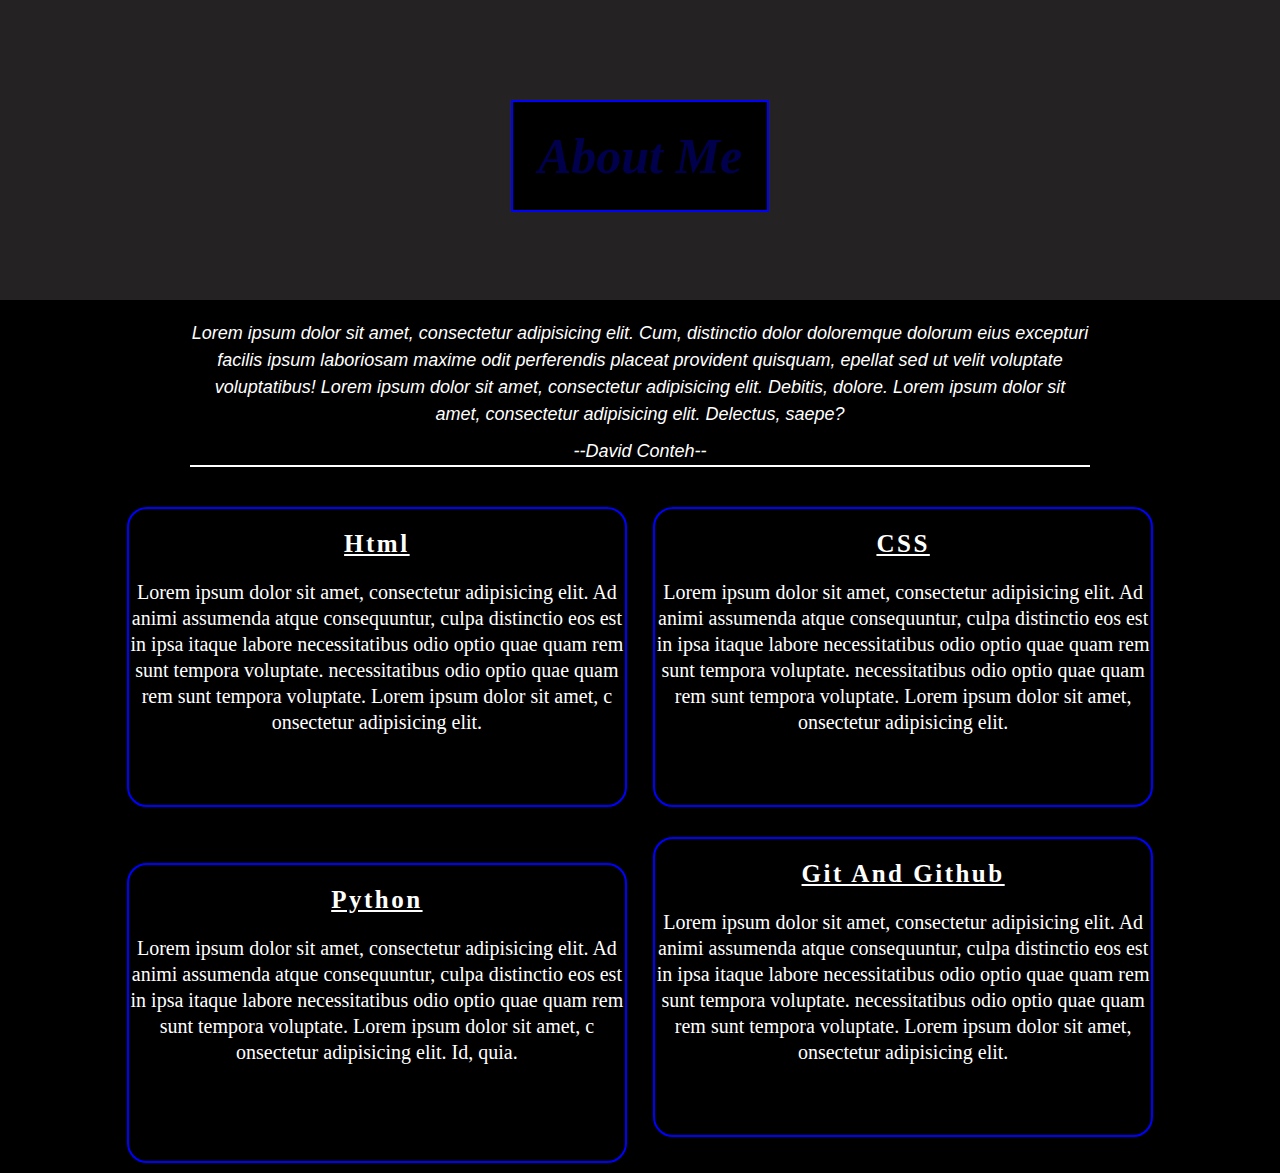
<file: about.me/about_me.html>
<!DOCTYPE html>
<html lang="en">
<head>
    <meta charset="UTF-8">
    <title>About Me</title>
    <link rel="stylesheet" href="about_me.css"
</head>
<body>
    <header class="banner">
        <h1 class="banner-text">About Me</h1>
    </header>
    <main class="ablut-me">
        <section class="about-me-sec">
            <article class="story">
                <p class="story-text">
                    Lorem ipsum dolor sit amet, consectetur adipisicing elit.
                    Cum, distinctio dolor doloremque dolorum eius excepturi facilis ipsum
                    laboriosam maxime odit perferendis placeat provident quisquam,
                    epellat sed ut velit voluptate voluptatibus! Lorem ipsum dolor sit amet,
                    consectetur adipisicing elit. Debitis, dolore. Lorem ipsum dolor sit amet,
                    consectetur adipisicing elit. Delectus, saepe?

                    <span class="writer">
                        --David Conteh--
                    </span>
                </p>
            </article>

            <article class="skills">
                <div class="skill html">
                    <h2> Html </h2>
                    <p>Lorem ipsum dolor sit amet, consectetur adipisicing elit.
                        Ad animi assumenda atque consequuntur, culpa distinctio eos est in ipsa itaque labore
                        necessitatibus odio optio quae quam rem sunt tempora voluptate.
                        necessitatibus odio optio quae quam rem sunt tempora voluptate.
                        Lorem ipsum dolor sit amet, c onsectetur adipisicing elit.
                    </p>
                </div>

                <div class="skill css">
                    <h2> CSS </h2>
                    <p>Lorem ipsum dolor sit amet, consectetur adipisicing elit.
                        Ad animi assumenda atque consequuntur, culpa distinctio eos est in ipsa itaque labore
                        necessitatibus odio optio quae quam rem sunt tempora voluptate.
                        necessitatibus odio optio quae quam rem sunt tempora voluptate.
                        Lorem ipsum dolor sit amet, onsectetur adipisicing elit.
                    </p>
                </div>

                <div class="skill python">
                    <h2> Python </h2>
                    <p>Lorem ipsum dolor sit amet, consectetur adipisicing elit.
                        Ad animi assumenda atque consequuntur, culpa distinctio eos est in ipsa itaque labore
                        necessitatibus odio optio quae quam rem sunt tempora voluptate. Lorem ipsum dolor sit amet, c
                        onsectetur adipisicing elit.
                        Id, quia.
                    </p>
                </div>

                <div class="skill git-github">
                    <h2> Git and Github </h2>
                    <p>Lorem ipsum dolor sit amet, consectetur adipisicing elit.
                        Ad animi assumenda atque consequuntur, culpa distinctio eos est in ipsa itaque labore
                        necessitatibus odio optio quae quam rem sunt tempora voluptate.
                        necessitatibus odio optio quae quam rem sunt tempora voluptate.
                        Lorem ipsum dolor sit amet, onsectetur adipisicing elit.
                    </p>
                </div>
            </article>
        </section>
    </main>
</body>
</html>
</file>
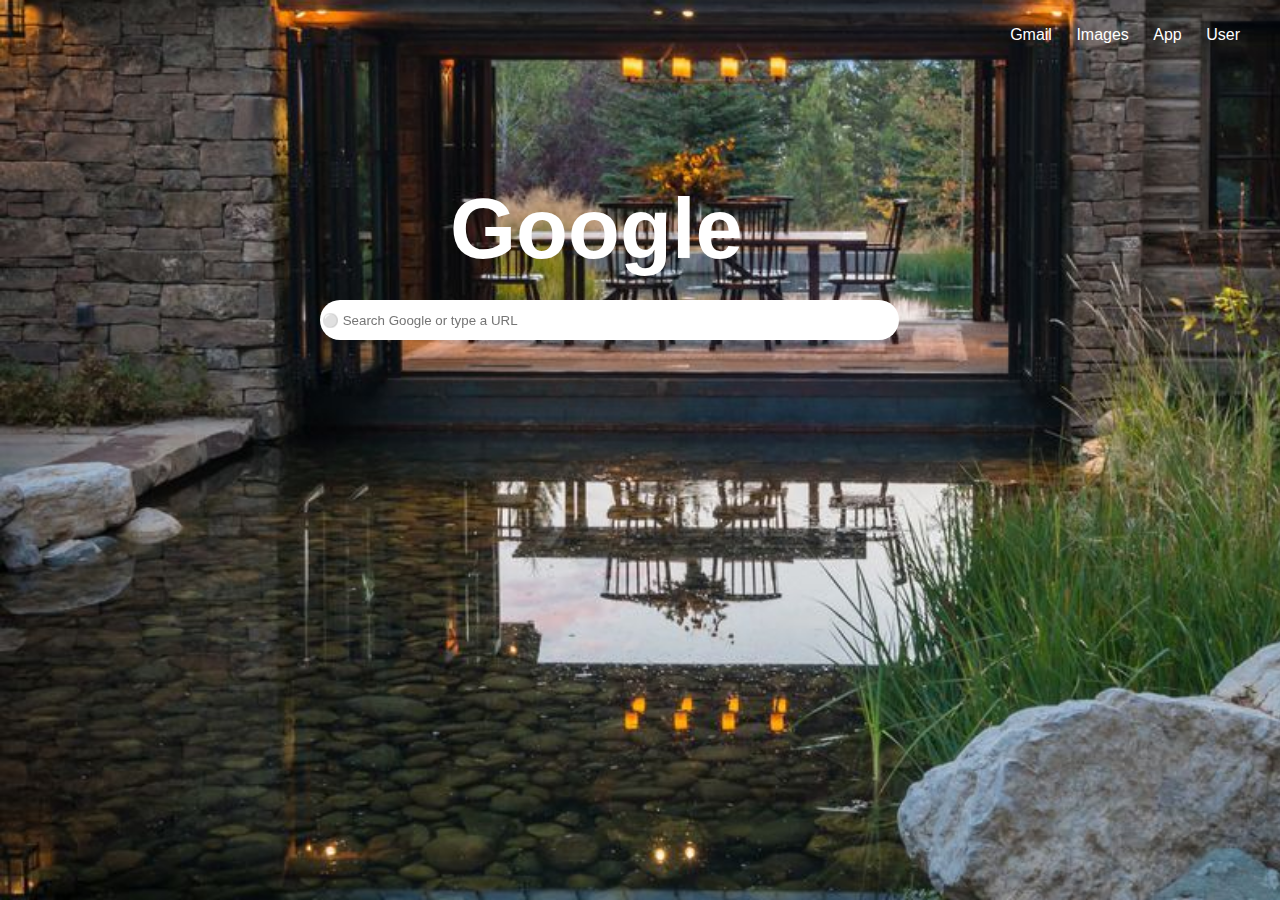
<file: Google Clone/google clone.html>
<!DOCTYPE html>
<html lang="en">
<head>
	<meta charset="utf-8">
	<title>
		New Tab
	</title>
	<link rel="stylesheet" type="text/css" href="google clone.css">
</head>
<body>
	<div id='background'>
		<header>
			
			<h1 id="main_heading">Google</h1>
			<nav>
				<ul>
					<li><a class="anchor_nav">Gmail</a></li>
					<li><a class="anchor_nav">Images</a></li>
					<li><a class="anchor_nav">App</a></li>
					<li><a class="anchor_nav">User</a></li>
				</ul>
			</nav>
		</header>
		
		<section>
			
		<form type="input">
			<input type= "text" placeholder="⚪ Search Google or type a URL"></input>
		</form>
		</section>
		
	</div>	
</body>
</html>
</file>
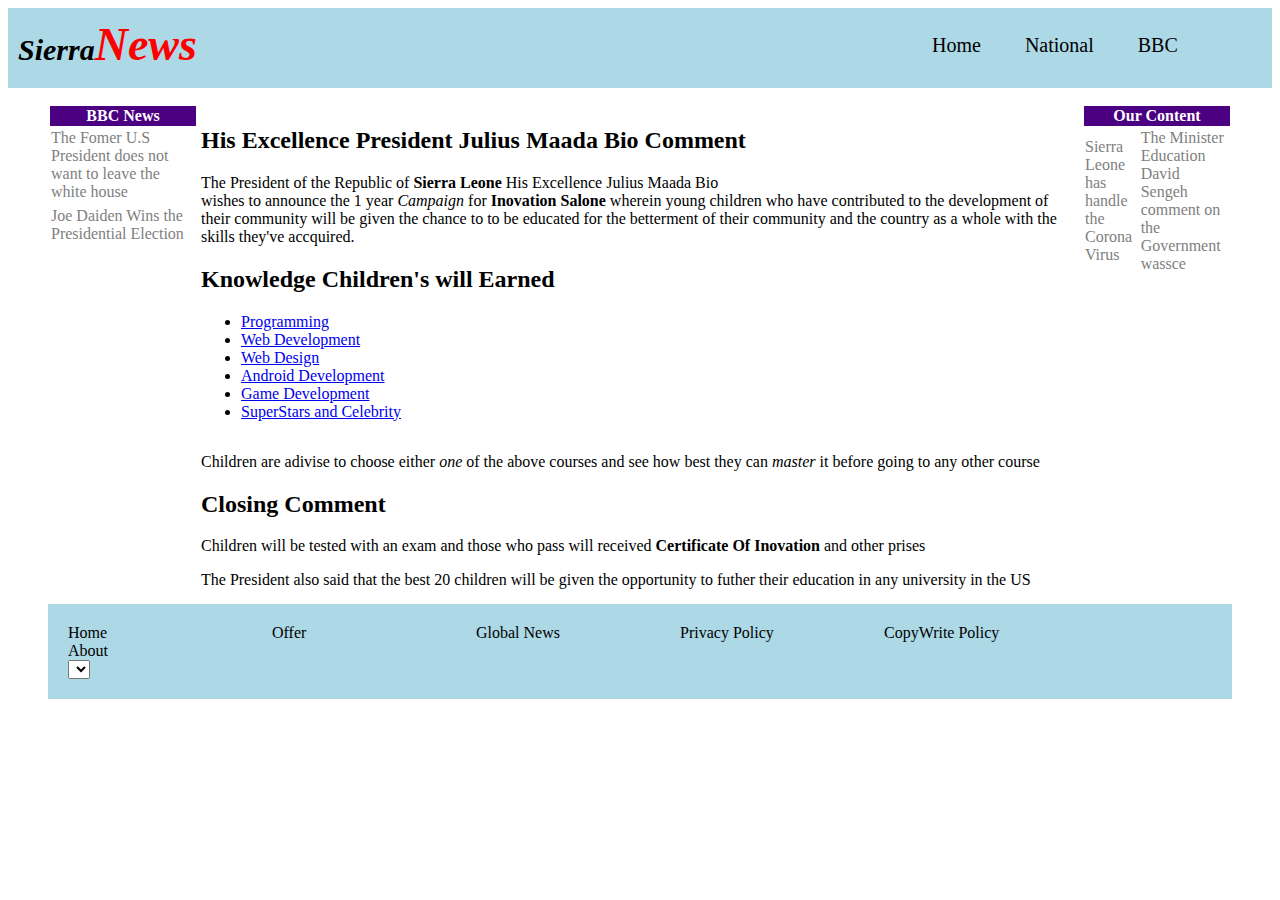
<file: page-structing-table/page_stru.html>
<!DOCTYPE html>
<html>
<head>
	<title>PageStructure</title>
	<link rel="stylesheet" href="styling_stru.css">
	<title>Inovation Salone</title>
	
	
	
</head>
<body>

	<header>
		<div id="logo_nav">
			<h1 class="logo1" id="logo">Sierra<span class="logo2">News</span></h1>
			<nav>
				<ul id="nav_content">
					<li class="nav_in_li"><a >Home</a></li>
					<li class="nav_in_li"><a >National</a></li>
					<li class="nav_in_li"><a >BBC</a></li>
				</ul>
			</nav>
		</div>	
		
	</header>	
<blockquote>
<div id="body">	
	<aside>
		<div id='right_aside'>
			<table align='right' width='150' class='table_layout'>
				<tr class='aside_headings' >
					<th colspan="2"> Our Content </th>
				</tr>
				<tr class='aside_data' >
				<td>
					<a>Sierra Leone has handle the Corona Virus</a>
				</td>
				<td>
					<a>The Minister Education David Sengeh comment on the Government wassce</a>
				</td>
				</tr>
				
		</table>
		</div>
		<div id='left_aside'>
		<table align='left' class='table_layout' width='150'>
			<tr class='aside_headings'><th>BBC News</th></tr>
			<tr class='aside_data'><td>The Fomer U.S President does not want to leave the white house</td><tr>
			<tr class='aside_data'><td>Joe Daiden Wins the Presidential Election</td></tr>
		</table>
		</div>
	</aside>
	<section>
		<div id='main_content'>
		<table align='center' class='center_table'>
			<tr id='main_content_data'>
				<td>
					<section>
					<article>
						<header>
							<div id="Web Page Heading">
								<hgroup>
									<h2>His Excellence President Julius Maada Bio Comment</h2>
								</hgroup>	
							</div>	
							
						</header>
						<div id="Article Content">		
							<p>The President of the Republic of <strong>Sierra Leone</strong> 
							<span>His Excellence Julius Maada Bio</span> <br>
							wishes to announce the 1 year 
							<em>Campaign</em> for <strong>Inovation Salone</strong> wherein young children who
							have contributed to the development of their community will be given the chance to 
							to be educated for the betterment of their community and the country as a whole with the skills they've accquired.  
							</p>
						</div>	
							
					</article>
					<article>
						<header>
							<div id="List of Content">
								<h2>Knowledge Children's will Earned</h2>
							</div>	
						</header>
						<div>		
							<table>
								<ul>
									<li><a href="C:\Users\Jariatu\Documents\Learn HTML\Project1Blog Introduction to html\Link1.html" target="_blank">Programming</a></li>
									<li><a href="C:\Users\Jariatu\Documents\Learn HTML\Project1Blog Introduction to html\Link2.html" target="_self">Web Development</a></li>
									<li><a href="C:\Users\Jariatu\Documents\Learn HTML\Project1Blog Introduction to html\Link3.html" target="_parent">Web Design</a></li>
									<li><a href="./Link4.html" target="_top">Android Development</a></li>
									<li><a href="./Link5.html" target="_blank">Game Development</a></li>
									<li><a href="../Learn HTML\Project2Blog Introduction to html\SuperStars and Celebrity.html">SuperStars and Celebrity</a></li>
											

								</ul>
							</table>	
						</div>

						<div id="Requirement">	
							<p>Children are adivise to choose either <em>one</em> of the above courses and see how best they can <em>master</em> it before going to any other course</p> 
						</div>
					</article>
					<article>
						<header>		
							<h2>Closing Comment</h2>
						</header>
						<div id="Text">		
						<p>Children will be tested with an exam and those who pass will received <span><strong>Certificate Of Inovation</strong> and other prises</span></p>
						<p>The President also said that the best 20 children will be given the opportunity to futher their education in any university in the US</p>
						</div>

					</article>	
				</section>
			</td>
			</tr>
			
		</table>
	</section>
	</div>
	<footer>
		<div id="page_footer">
			<a class="footerlink">Home</a>
			<a class="footerlink">Offer</a>
			<a class="footerlink">Global News</a>
			<a class="footerlink">Privacy Policy</a>
			<a class="footerlink">CopyWrite Policy</a>
			<a class="footerlink">About</a>
			<form>
				<select name="language" id="language">
					<option value="English"></option>
					<option value="English"></option>
					<option value="English"></option>
					<option value="English"></option>
					<option value="English"></option>
					<option value="English"></option>
				</select>
			</form>
		</div>
	</footer>
</div>	
</blockquote>	
</body>
</html>
</file>
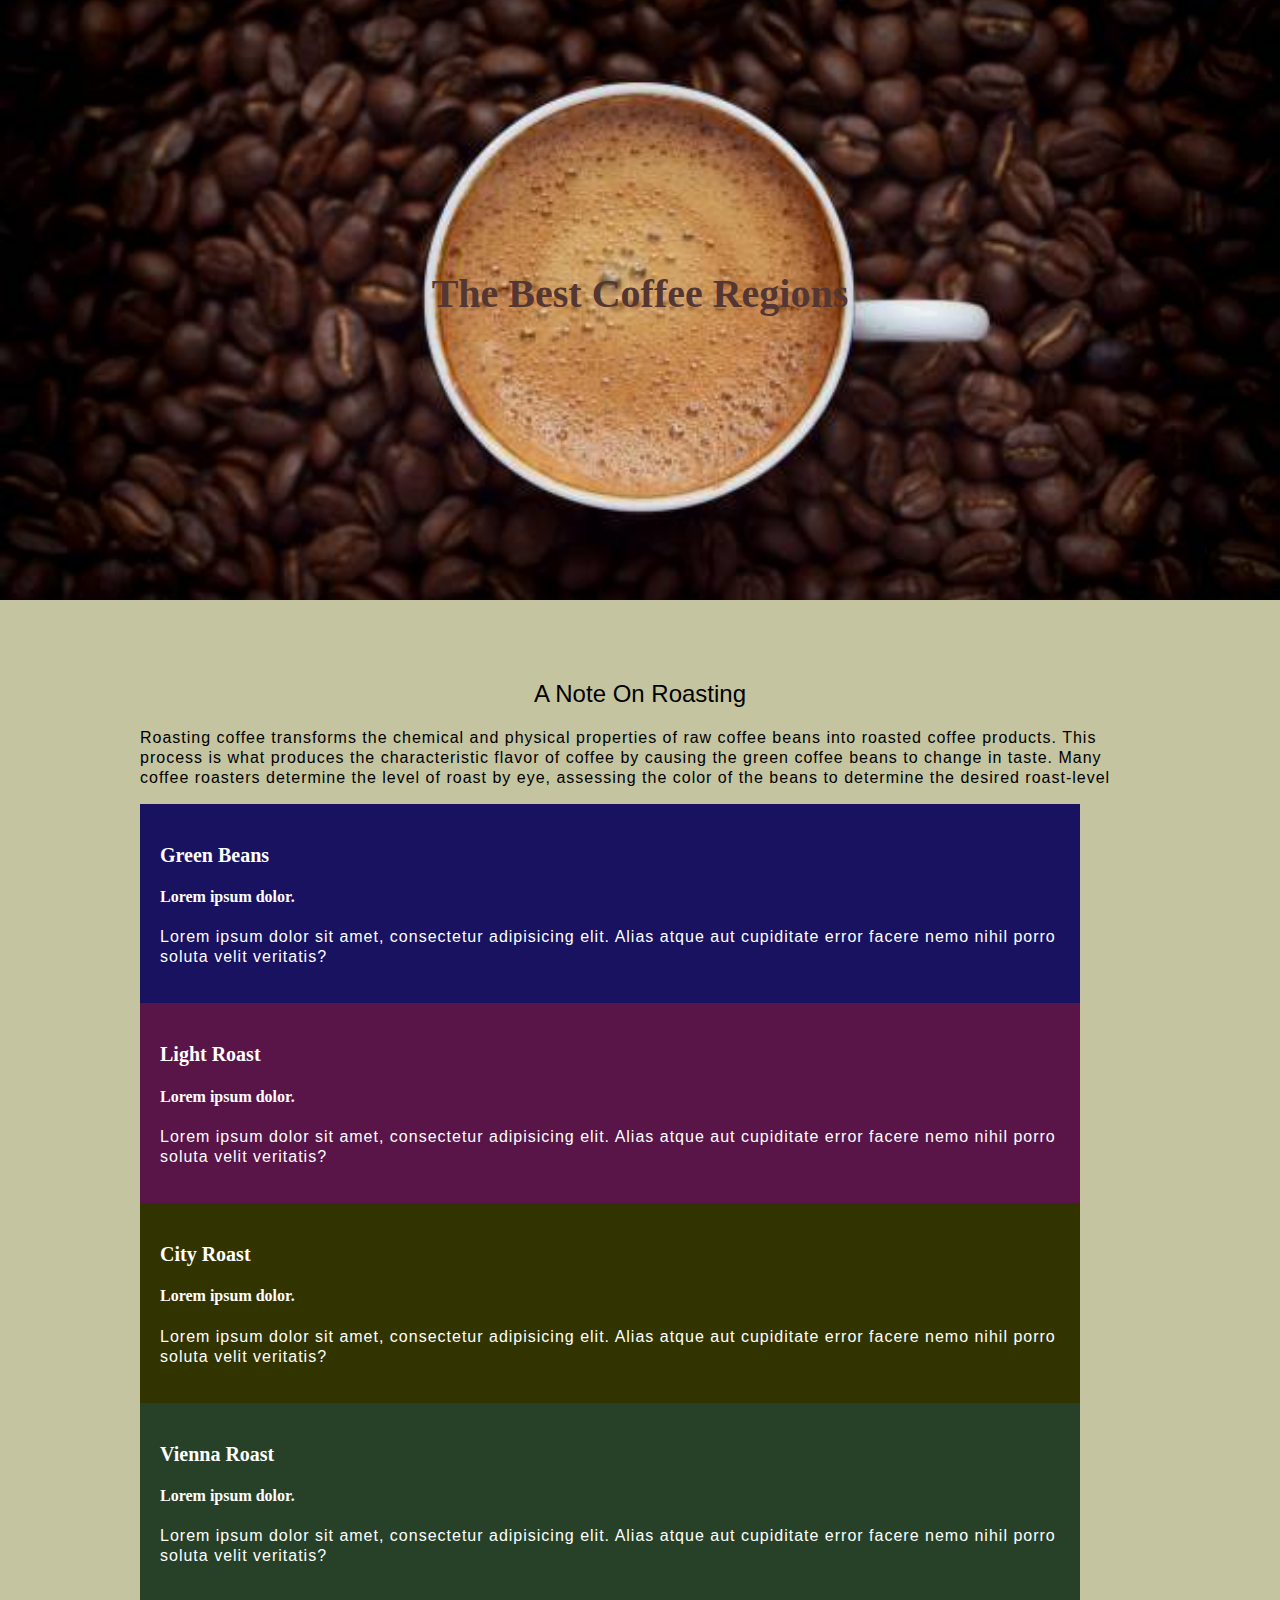
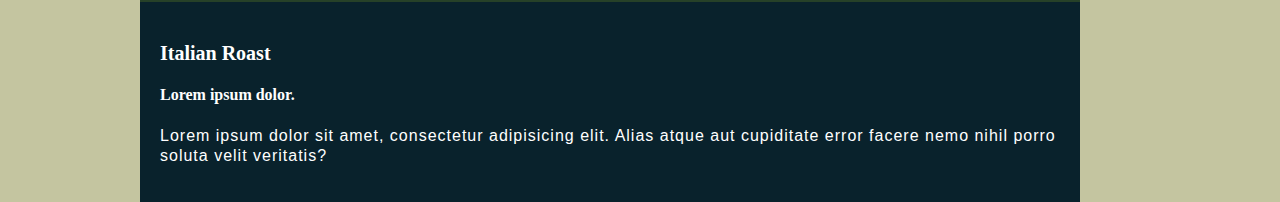
<file: Codecademy/coffee/coffee.html>
<!DOCTYPE html>
<html lang="en">
<head>
    <meta charset="UTF-8">
    <title>Title</title>
    <link rel="stylesheet" type="text/css" href="coffee.css">
</head>
<body>
    <header>
        <div class="banner">
            <h1 class="textbanner">The Best Coffee Regions</h1>
        </div>
    </header>
    <main>
        <div class="introduction">
            <h2>A note on roasting</h2>
            <p>Roasting coffee transforms the chemical and physical properties of raw coffee beans into roasted coffee products.
                This process is what produces the characteristic flavor of coffee by causing the green coffee
                beans to change in taste. Many coffee roasters determine the level of roast by eye,
                assessing the color of the beans to determine the desired roast-level</p>
        </div>
        <div class="types">
            <div class="green">
                <h3>Green Beans</h3>
                <h4>Lorem ipsum dolor.</h4>
                <p>Lorem ipsum dolor sit amet, consectetur adipisicing elit.
                    Alias atque aut cupiditate error facere nemo nihil porro soluta velit veritatis?</p>
            </div>

            <div class="light">
                <h3>Light Roast</h3>
                <h4>Lorem ipsum dolor.</h4>
                <p>Lorem ipsum dolor sit amet, consectetur adipisicing elit.
                    Alias atque aut cupiditate error facere nemo nihil porro soluta velit veritatis?</p>
            </div>

            <div class="city">
                <h3>City Roast</h3>
                <h4>Lorem ipsum dolor.</h4>
                <p>Lorem ipsum dolor sit amet, consectetur adipisicing elit.
                    Alias atque aut cupiditate error facere nemo nihil porro soluta velit veritatis?</p>
            </div>

            <div class="vienna">
                <h3>Vienna Roast</h3>
                <h4>Lorem ipsum dolor.</h4>
                <p>Lorem ipsum dolor sit amet, consectetur adipisicing elit.
                    Alias atque aut cupiditate error facere nemo nihil porro soluta velit veritatis?</p>
            </div>

            <div class="italian">
                <h3>Italian Roast</h3>
                <h4>Lorem ipsum dolor.</h4>
                <p>Lorem ipsum dolor sit amet, consectetur adipisicing elit.
                    Alias atque aut cupiditate error facere nemo nihil porro soluta velit veritatis?</p>
            </div>

        </div>

    </main>
</body>
</html>
</file>
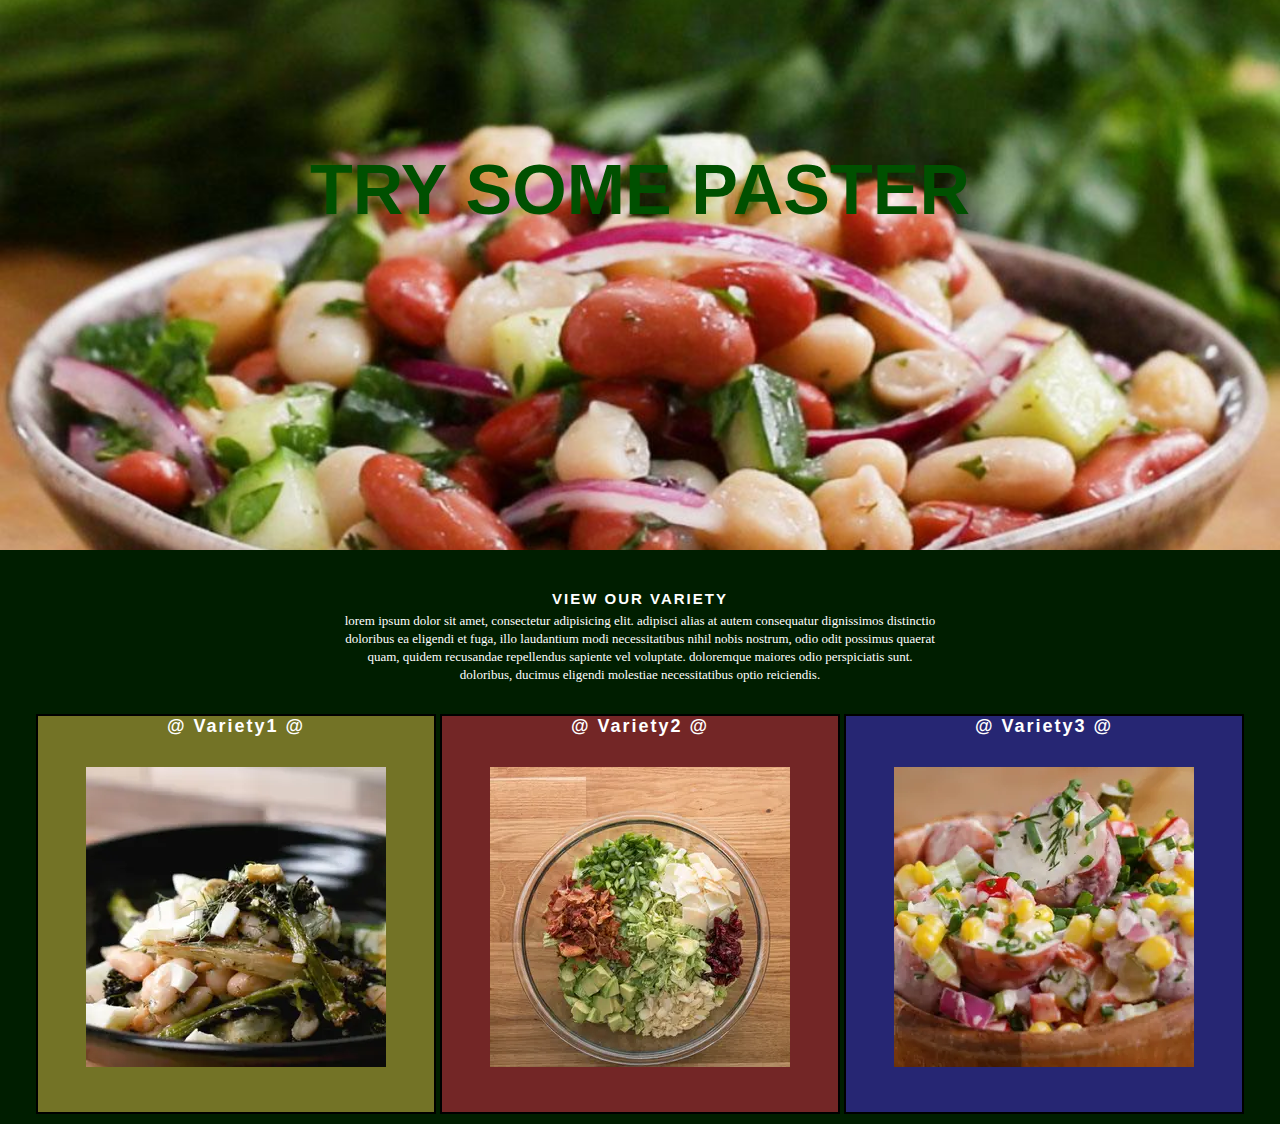
<file: Codecademy/coffee/learn.html>
<!DOCTYPE html>
<html lang="en">
<head>
    <meta charset="UTF-8">
    <title>Home page</title>
    <link rel="stylesheet" href="style.css">
    <style>
        em{
            word-spacing: 10em;
        }
    </style>
</head>
<body>
    <main>
        <div class="banner">
            <h1 id="bannertext">Try Some Paster</h1>
        </div>

        <div id="introduction">
            <h2 id="introductoryhead">
                View Our Variety
            </h2>
            <p id="introductorytext">
                Lorem ipsum dolor sit amet, consectetur adipisicing elit.
                Adipisci alias at autem consequatur dignissimos distinctio doloribus ea eligendi et fuga,
                illo laudantium modi necessitatibus nihil nobis nostrum, odio odit possimus quaerat quam,
                quidem recusandae repellendus sapiente vel voluptate. Doloremque maiores odio perspiciatis sunt.
                Doloribus, ducimus eligendi <span class="em">molestiae necessitatibus optio </span>reiciendis.
            </p>
        </div>

        <div id="varieties">
            <div class="variety variety1">
                <h2>@ Variety1 @</h2>
                <img src="images/paster1.jpg">
            </div>

            <div class="variety variety2">
                <h2>@ Variety2 @</h2>
                <img src="images/paster3.jpg">
            </div>

            <div class="variety variety3">
                <h2 >@ Variety3 @</h2>
                <img src="images/paster4.jpg" alt="">
            </div>
        </div>

        <div class="countries">
            <div></div>
        </div>
    </main>
</body>
</html>
</file>
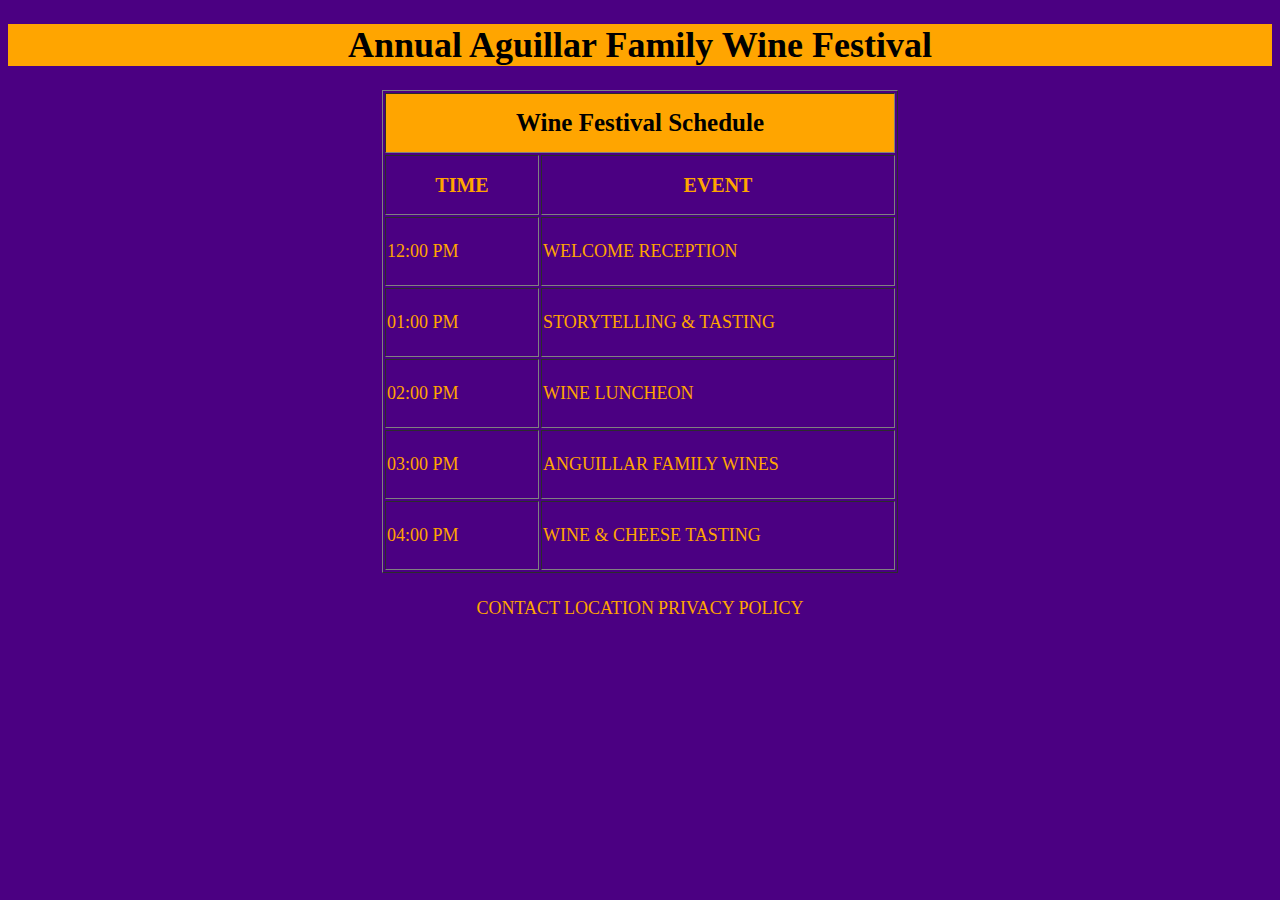
<file: Codecademy/winefestival/wine festival project.html>
<!DOCTYPE html>
<html lang="eng">
<head>
	<title></title>
	<meta></meta>
	<link rel="stylesheet" href="style.css">
</head>
<body>
	<div id="page_heading">
		<h1 align="center">Annual Aguillar Family Wine Festival</h1>
	</div>
	<div id="main_table">
		<table border="1" align="center">
			<thead>
				<tr class="main_heading">
					<th colspan="2" align="center" >Wine Festival Schedule</th>
				</tr>
				<tr class="second_heading">
					<th class="col1">TIME</th>
					<th class="col2">EVENT</th>
				</tr>
			</thead>
			<tbody>
				<tr>
					<td>12:00 PM</td>
					<td>WELCOME RECEPTION</td>
				</tr>
				<tr>
					<td>01:00 PM</td><td>STORYTELLING & TASTING</td>
				</tr>
				<tr>
					<td>02:00 PM</td><td>WINE LUNCHEON</td>
				</tr>
				<tr>
					<td>03:00 PM</td><td>ANGUILLAR FAMILY WINES</td>
				</tr>
				<tr>
					<td>04:00 PM</td><td>WINE & CHEESE TASTING</td>
				</tr>
				<tfoot>
					
				</tfoot>
			</tbody>
			</table>
		</div>
		<div id="footer_of_webpage">
			<table align="center">
				<tr>
					<td>CONTACT</td><td>LOCATION</td><td>PRIVACY POLICY</td>
				</tr>
			</table>
		<div>
		<br>
</body>
</html>
</file>
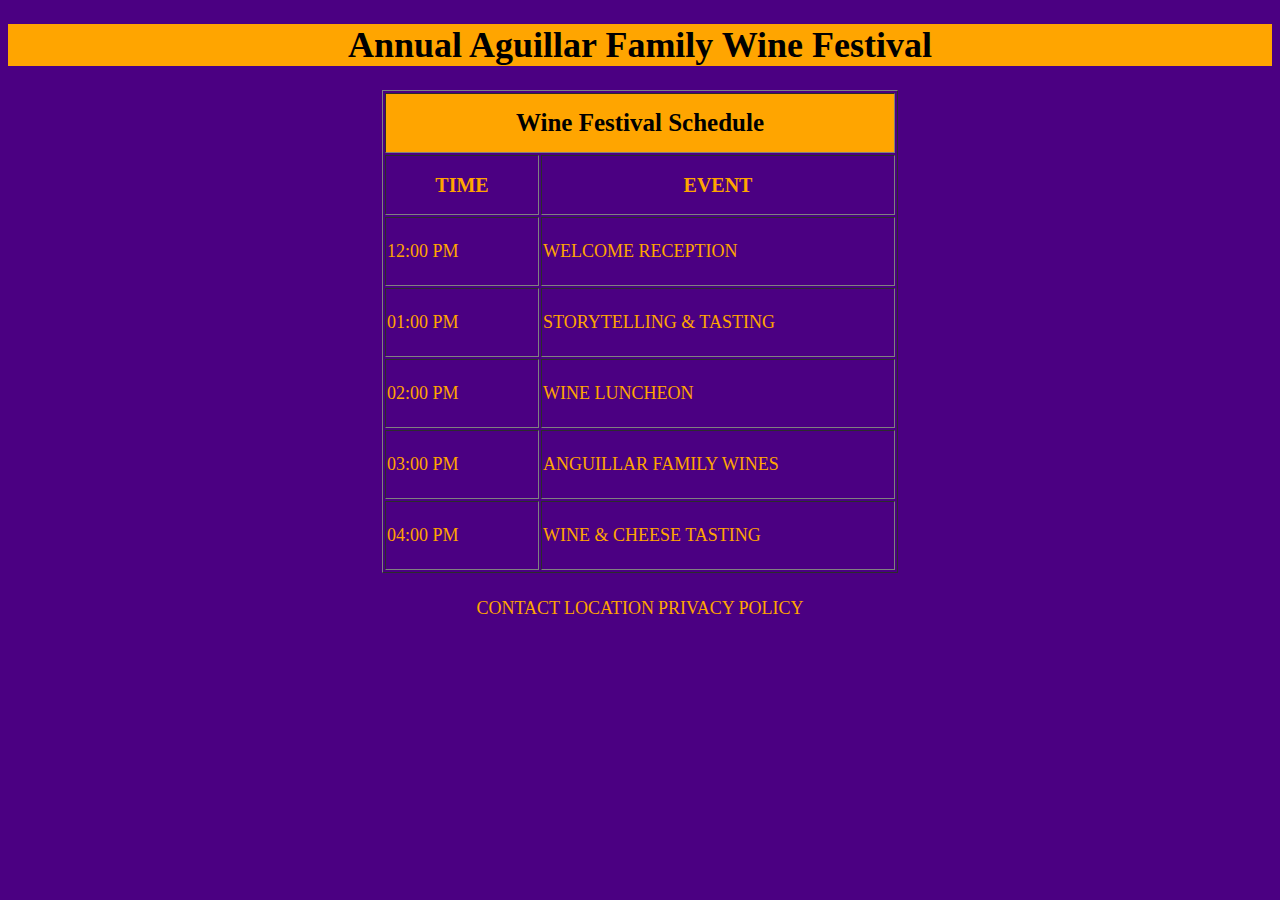
<file: Codecademy/winefestival/wine_festival_project.html>
<!DOCTYPE html>
<html lang="eng">
<head>
	<title></title>
	<meta></meta>
	<link rel="stylesheet" href="winefestivalproject.css">
</head>
<body>
	<div id="page_heading">
		<h1 align="center">Annual Aguillar Family Wine Festival</h1>
	</div>
	<div id="main_table">
		<table border="1" align="center">
			<thead>
				<tr class="main_heading">
					<th colspan="2" align="center" >Wine Festival Schedule</th>
				</tr>
				<tr class="second_heading">
					<th class="col1">TIME</th>
					<th class="col2">EVENT</th>
				</tr>
			</thead>
			<tbody>
				<tr>
					<td>12:00 PM</td>
					<td>WELCOME RECEPTION</td>
				</tr>
				<tr>
					<td>01:00 PM</td><td>STORYTELLING & TASTING</td>
				</tr>
				<tr>
					<td>02:00 PM</td><td>WINE LUNCHEON</td>
				</tr>
				<tr>
					<td>03:00 PM</td><td>ANGUILLAR FAMILY WINES</td>
				</tr>
				<tr>
					<td>04:00 PM</td><td>WINE & CHEESE TASTING</td>
				</tr>
				<tfoot>
					
				</tfoot>
			</tbody>
			</table>
		</div>
		<div id="footer_of_webpage">
			<table align="center">
				<tr>
					<td>CONTACT</td><td>LOCATION</td><td>PRIVACY POLICY</td>
				</tr>
			</table>
		<div>
		<br>
	</div>
</body>
</html>
</file>
<file: about.me/about_me.css>
*{
    box-sizing: border-box;
}
body{
    margin: 0px;
    padding: 0px;

}
html{
    font-size: 25px;
}
.banner{
    display: block;
    position: relative;
    color: rgb(0, 0, 77);
    background-color: rgb(36, 34, 34);;
    width: 100%;
    height: 300px;
    text-align: center;
}
.banner h1{
    display: inline-block;
    position: relative;
    margin-top: 100px;
    font-style: italic;
    font-size: 2rem;
    text-align: center;
    border: 2px solid blue;
    padding: 0.5em;
    background-color: rgb(0,0,0)
}

.story{
    width: 100%;
    height: auto;

    padding: 20px;
    background-color: rgb(0,0,0);
    color: rgb(255, 255, 255);
}

.story .story-text{
    font-size: 18px;
    font-family: Helvetica;
    font-style: italic;
    max-width: 900px;
    margin: 0 auto;
    text-align: center;
    line-height: 1.5em;
    border-bottom: 2px solid rgb(255, 255, 255);
}

.writer{
    margin-top: 10px;
    display: block;
}

.skills{
    width: 100%;
    height: auto;
    background-color: rgb(0,0,0);
    text-align: center;

}
.skill{
    display: inline-block;
    position: relative;
    width: 500px;
    height: 300px;
    background-color: rgb(0,0,0);
    color: white;
    border: 2px solid blue;
    margin: 20px 10px 10px 10px;
    border-radius: 20px;
    font-size: 25px;
}

.skill h2{
    font-family: Georgia;
    font-size: 1em;
    text-decoration: underline;
    letter-spacing: 0.1em;
    text-transform: capitalize;
}

.skill p{
    font-family: sans-serrif;
    font-size: 0.8em;
    line-height: 1.3em;
    height: auto;
    width: 100%;
}
</file>
<file: Google Clone/google clone.css>
html, body{
	margin: 0px;
	padding: 0px;
}
body{
	background-image: url('bkimg.png');
	background-repeat: no-repeat;
	background-size: cover;
	background-attachment: fixed;
	color: white;
	font-family: Roboto, arial, sans-serif;
}
#main_heading{
	position: fixed;
	margin-top: 180px;
	margin-left: 450px;
	font-size: 85px;
}
ul{
	float: right;
	margin-right: 20px;
	padding: 10px;

}
li{
	display: inline;
	margin: 10px;
}
.anchor_nav{

	transform: uppercase;
	font-weight: 46px;	
}
.anchor_nav:hover{
	text-underline-position: bottom;
	animation: 0.5s

}
form{
	position: fixed;
	float: left;
	height: 550px;
	margin: 300px;
	margin-left:320px ;
}
input[type=text]{
	width: 320%;
	height: 40px;
	box-sizing: border-box;
	border: white;
	border-radius: 20px;
}
</file>
<file: page-structing-table/styling_stru.css>
body{
	font-family: sans-serrif;
	
}
#logo_nav{
	position: relative;
	display: inline-block;
	height: 80px;
	width: 100%;
	background-color: lightblue;
}

#logo{
	margin: 10px;
	padding-bottom: 20px;
	display: inline-block;
	width: 400px;
	height: 40px;
	
}
.logo1{
	font-style: italic;
	color: black;
	font-size: 30px;
}
.logo2{
	font-weight: bold;
	font-size: 46px;
	color: red;
}

nav{
	float: right;
	display: inline-block;
	width: 400px;
	
	margin: 10px;
}
.nav_in_li{
	display: inline;
	margin-left: 20px;
	padding: 10px;
	font-size: 20px;
	

}
.nav_in_li:hover{
	font-family: helveta;
	background-color: #a1a6ff;
	
}
.nav_in_li:link{
	background-color: red
}
body{
	position: absolute;
}
.table_layout{
	
}
.aside_headings{
	background-color: indigo;
	color: white;
}
.aside_data{
	font-size: 7;
	color: gray
}
section{
	height: 500px;
}
#main_content_heading{
	background-color: orange;
	color: green
}

footer{
	display: block;
	background-color: lightblue;
	width: 100%;
	
}
#page_footer{
	display: block;
	padding: 20px;
	position: relative;

}
.footerlink{
	display: inline-block;
	width: 200px;
}
#language{
	position: relative;
	display: inline-block;
}
</file>
<file: Codecademy/coffee/coffee.css>
body{
    margin: 0px;
    padding: 0px;
    box-sizing: border-box;
    background-color: #C4C5A0;
}

.banner{
    width: 100%;
    height: 600px;
    display: block;
    position: relative;
    text-align: center;
}

.banner{
    background-image: url("images/coffee3.jpg");
    background-size: cover;
    background-repeat: no-repeat;
    background-position: center ;

}


.banner .textbanner{
    color: #543633;
    font-size: 40px;
    position: relative;
    display: inline-block;
    margin-top: 270px;

}

main{
    margin: 80px 0px 10px 0px;
    background-color: #C4C5A0;
    height: 800px;
    width: 1000px;
    margin: 80px auto;

}

/* types */

.types{
    color: white;
    width: 100%
    display: grid;

}
.green{
    background-color: rgb(24, 18, 97);
    padding: 20px;
    width: 900px;
}

.light{
    background-color: rgb(89, 20, 72);
    padding: 20px;
    width: 900px;
}

.city{
    background-color: rgb(50, 52, 0);
    padding: 20px;
    width: 900px;
}

.vienna{
    background-color: rgb(38, 65, 40);
    padding: 20px;
    width: 900px;
}

.italian{
    background-color: rgb(9, 34, 44);
    padding: 20px;
    width: 900px;
}
#Typography

h1{
    color: #ffffff
    font-size: 20px;
    font-weight: 500;
    text-transform: capitalize;
    font-family: sans-serif;
}

h2{
    color: #ffffff
    font-size: 18px;
    font-weight: normal;
    text-transform: capitalize;
    font-family: sans-serif;
    text-align: center;
}

h3{
    color: #ffffff;
    font-size: 20px;
    font-weight: 800;
    text-transform: capitalize;
    font-family: Georgia;

}

p{
    line-height: 20px;
    letter-spacing: 1px;
    font-family: sans-serif;
    font-size: 16px;
}
</file>
<file: Codecademy/coffee/style.css>
*{
    box-sizing: border-box;
    margin: 0px;
    padding: 0px;
}

body{
    background-color: rgb(0, 30, 0)
}

.banner{
    height:550px;
    width: 100%;
    position: relative;
    display: block;
}

.banner{
    background-image: url("images/paster2banner.jpg");
    background-position: center;
    background-repeat: no-repeat;
    background-size: cover;
    text-align: center;
}

h1{
    color: #005000;
    font-size: 70px;
    font-weight: bold;
    font-family: Arial;
    text-transform: uppercase;
    height: 100px;
}
h1#bannertext{
    width: 100%;
    position: absolute;
    top: 150px;
}

#introduction{
    text-align: center;
}

h2#introductoryhead{
    margin-top: 40px;
    color: white;
    font-family: Arial;
    font-size: 15px;
    text-transform: uppercase;
    text-style: italic;
}

h2{
    font-family: Arial;
    text-align: center;
    color:white;
    font-size:18px;
    letter-spacing: 2px;
    
}
p{
    color: white;
    font-family: sans-serrif;
    font-size: 13px;
    margin: 5px auto;
    text-transform: lowercase;
    line-height: 18px;
    min-width: 300px;
    max-width: 600px;

}

#varieties{
    margin-top: 20px;
    text-align: center;
}
.variety{
    position: relative;
    display: inline-block;
    height: 400px;
    width: 400px;
    border: 2px solid black;
    margin: 10px auto;
}
.variety1{
    background-color: hsl(60, 50%, 30%)
}

.variety2{
    background-color: hsl(0, 50%, 30%)
}
.variety3{
    background-color: hsl(240, 50%, 30%)
}
img{
    margin: 30px 0px;
    object-fit: cover;
}
</file>
<file: Codecademy/winefestival/style.css>
body{
	background: indigo;
	font-family: sans-serrif;
	font-size:18px;
	
}
h1{
	background: orange;
}
#main_table{	
	border: 2px;
	border-color: orange;
}
.main_heading{
	height: 60px;
	font-size: 25px;
	background: orange;
}
.second_heading{
	height: 60px;
	color: orange
}
td{
	height:65px;
	color: orange;
}
.col1{
	width:150px;
	font-size: 20px;
	
}
.col2{
	width:350px;
	font-size: 20px;
}
</file>
<file: Codecademy/winefestival/winefestivalproject.css>
body{
	background: indigo;
	font-family: sans-serrif;
	font-size:18px;
	
}
h1{
	background: orange;
}
#main_table{	
	border: 2px;
	border-color: orange;
}
.main_heading{
	height: 60px;
	font-size: 25px;
	background: orange;
}
.second_heading{
	height: 60px;
	color: orange
}
td{
	height:65px;
	color: orange;
}
.col1{
	width:150px;
	font-size: 20px;
	
}
.col2{
	width:350px;
	font-size: 20px;
}
</file>
